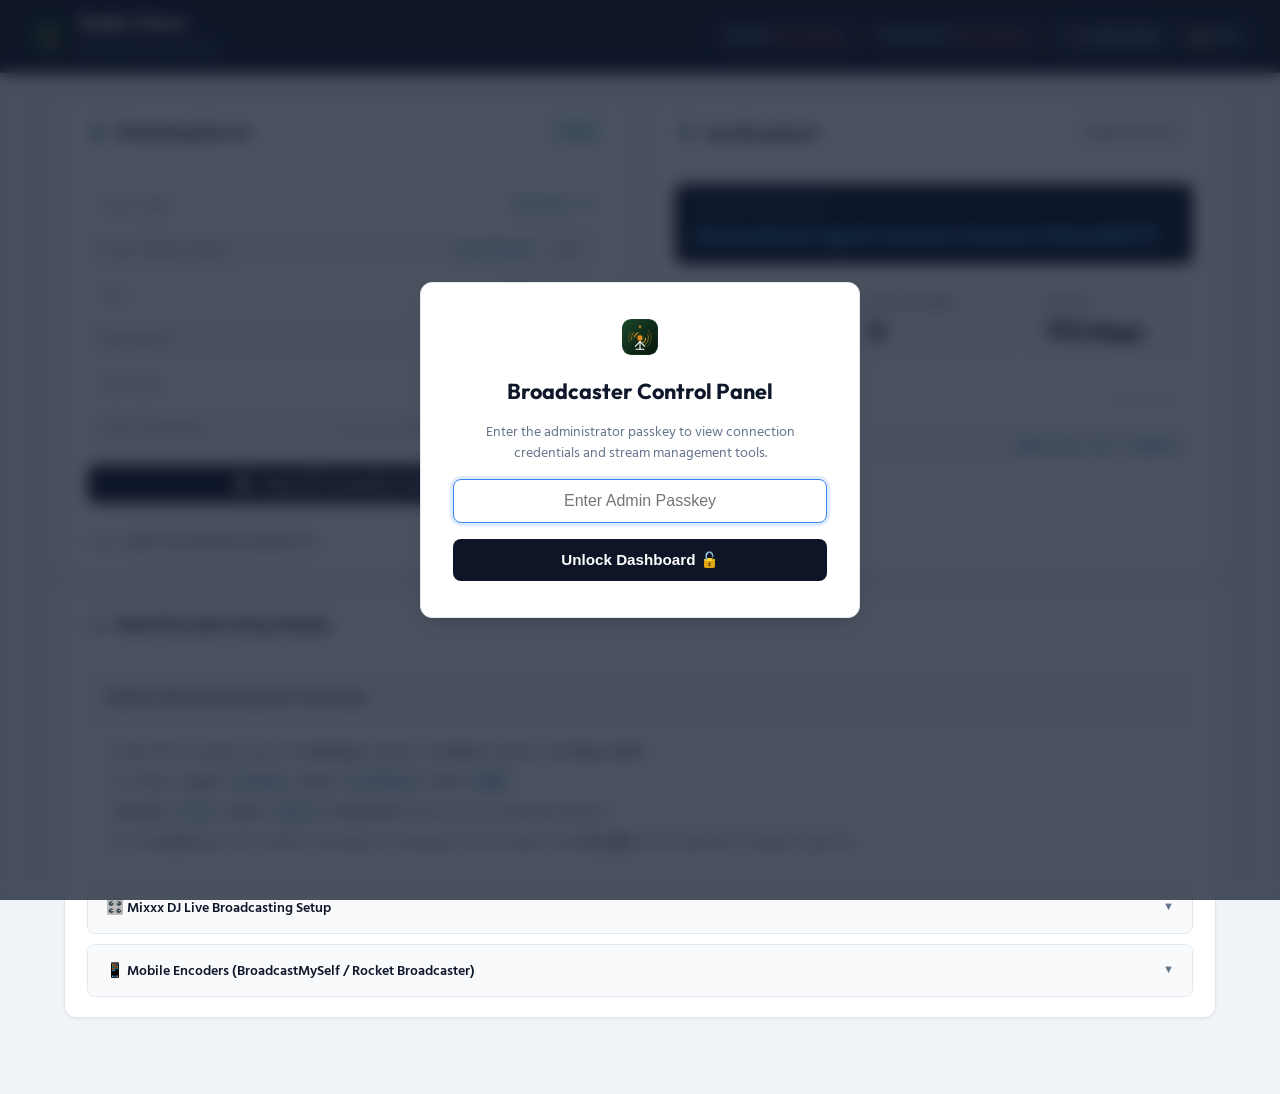
<file: admin/index.html>
<!DOCTYPE html>
<html lang="en">
<head>
  <meta charset="UTF-8">
  <meta name="viewport" content="width=device-width, initial-scale=1.0">
  <meta http-equiv="Cache-Control" content="no-cache, no-store, must-revalidate">
  <meta http-equiv="Pragma" content="no-cache">
  <meta http-equiv="Expires" content="0">
  <title>Radio Charu - Broadcaster Control Panel</title>

  <meta name="theme-color" content="#0f172a">
  <link rel="icon" type="image/svg+xml" href="../web/icons/logo.svg">
  <link rel="stylesheet" href="css/admin.css?v=2.2.0">
</head>
<body>

  <!-- Passkey Protection Overlay -->
  <div id="passkeyModal" class="modal-overlay">
    <div class="passkey-box">
      <div style="display: flex; justify-content: center; margin-bottom: 6px;">
        <img src="../web/icons/logo.svg" alt="Radio Charu" class="station-logo" width="48" height="48">
      </div>
      <h2>Broadcaster Control Panel</h2>
      <p>Enter the administrator passkey to view connection credentials and stream management tools.</p>
      
      <input type="password" id="passkeyInput" class="passkey-input" placeholder="Enter Admin Passkey" autofocus autocomplete="current-password">
      <div id="passkeyError" class="error-msg hidden"></div>
      
      <button id="passkeySubmitBtn" class="btn-unlock">Unlock Dashboard 🔓</button>
    </div>
  </div>

  <!-- Top Dark Slate Navbar -->
  <header class="top-navbar">
    <div class="brand-section">
      <div class="logo-box">
        <img src="../web/icons/logo.svg" alt="Radio Charu Logo" class="station-logo" width="36" height="36">
      </div>
      <div class="brand-text">
        <h1>Radio Charu</h1>
        <span>Broadcaster Control Panel</span>
      </div>
    </div>

    <div class="navbar-right">
      <!-- Dual Status Indicators -->
      <div class="status-pills-group">
        
        <!-- Server Status Pill -->
        <div id="serverPill" class="status-pill pill-offline" title="Icecast HTTP service reachability">
          <span class="label-tag">SERVER:</span>
          <span class="pill-dot"></span>
          <span id="serverPillText">Checking...</span>
        </div>

        <!-- Broadcast Status Pill -->
        <div id="broadcastPill" class="status-pill pill-off-air" title="Mixxx / BUTT live broadcast signal state">
          <span class="label-tag">BROADCAST:</span>
          <span class="pill-dot"></span>
          <span id="broadcastPillText">Checking...</span>
        </div>

      </div>

      <!-- Navigation Actions -->
      <div class="nav-links">
        <a href="../" class="btn-nav" target="_blank" title="Open Public Listener Player">🎧 Listener Page</a>
        <button id="lockBtn" class="btn-logout" title="Lock Dashboard">🔒 Lock</button>
      </div>
    </div>
  </header>

  <!-- Main Dashboard Layout -->
  <main class="dashboard-body">

    <!-- Top 2-Column Section (Streaming Server & Live Broadcast) -->
    <div class="dashboard-grid">

      <!-- Left Card: Streaming Server -->
      <section class="c-card">
        <div class="c-card-header">
          <div class="c-card-title">
            <span class="icon-gear">⚙️</span>
            <span>Streaming Server</span>
          </div>
          <span id="serverCardStatus" class="badge badge-success">Online</span>
        </div>

        <div class="c-card-body">
          <div class="param-table">
            
            <div class="param-row">
              <span class="param-label">Server Type</span>
              <span class="param-value text-blue">Icecast 2</span>
            </div>

            <div class="param-row">
              <span class="param-label">Server Address (Host)</span>
              <div class="param-value-wrap">
                <span class="param-value" id="credHost">localhost</span>
                <button class="btn-copy" data-copy="host">Copy</button>
              </div>
            </div>

            <div class="param-row">
              <span class="param-label">Port</span>
              <div class="param-value-wrap">
                <span class="param-value" id="credPort">8000</span>
                <button class="btn-copy" data-copy="port">Copy</button>
              </div>
            </div>

            <div class="param-row">
              <span class="param-label">Mountpoint</span>
              <div class="param-value-wrap">
                <span class="param-value" id="credMount">/live</span>
                <button class="btn-copy" data-copy="mount">Copy</button>
              </div>
            </div>

            <div class="param-row">
              <span class="param-label">Username</span>
              <div class="param-value-wrap">
                <span class="param-value" id="credUser">source</span>
                <button class="btn-copy" data-copy="user">Copy</button>
              </div>
            </div>

            <div class="param-row">
              <span class="param-label">Source Password</span>
              <div class="param-value-wrap">
                <span class="param-value" id="credPass">••••••••••••••••</span>
                <button id="togglePassBtn" class="btn-sm-action">Show</button>
                <button class="btn-copy" data-copy="pass">Copy</button>
              </div>
            </div>

          </div>

          <!-- Full Width Copy Button -->
          <button class="btn-copy-all-block btn-copy" data-copy="all">
            <span>📋</span> Copy All Connection Settings
          </button>

          <!-- Sub-Footer Metadata -->
          <div class="server-metadata-bar">
            <span>Engine: <strong id="serverId">Radio Charu Broadcast Engine/2.4.4</strong></span>
            <span>Location: <strong id="serverLocation">Dhaka, Bangladesh</strong></span>
          </div>
        </div>
      </section>

      <!-- Right Card: Live Broadcast -->
      <section class="c-card">
        <div class="c-card-header">
          <div class="c-card-title">
            <span class="icon-mic">🎙️</span>
            <span>Live Broadcast</span>
          </div>
          <a href="http://localhost:8000/admin/" target="_blank" class="btn-admin-console" title="Open Icecast Web Admin">Admin Console ↗</a>
        </div>

        <div class="c-card-body">
          <!-- Dark Track Banner -->
          <div class="track-banner">
            <span class="track-banner-label">CURRENT TRACK TITLE</span>
            <div id="currentTrack" class="track-banner-title">No broadcast signal received. (Connect Mixxx/BUTT)</div>
          </div>

          <!-- 3-Box Metrics Row -->
          <div class="metrics-row">
            
            <div class="metric-box">
              <span class="metric-box-label">CURRENT LISTENERS</span>
              <span id="currentListeners" class="metric-box-val text-green">0</span>
            </div>

            <div class="metric-box">
              <span class="metric-box-label">PEAK LISTENERS</span>
              <span id="peakListeners" class="metric-box-val">0</span>
            </div>

            <div class="metric-box">
              <span class="metric-box-label">BITRATE</span>
              <span id="streamBitrate" class="metric-box-val text-blue">192 kbps</span>
            </div>

          </div>

          <!-- Bottom Telemetry Table -->
          <div class="param-table">
            <div class="param-row">
              <span class="param-label">Stream Uptime</span>
              <span class="param-value" id="streamUptime">--:--:--</span>
            </div>
            <div class="param-row">
              <span class="param-label">Audio Stream Info</span>
              <span class="param-value" id="streamAudioInfo">Waiting for signal</span>
            </div>
          </div>
        </div>
      </section>

    </div>

    <!-- Bottom Full-Width Section: Quick Encoder Setup Guides -->
    <section class="c-card full-width-card">
      <div class="c-card-header">
        <div class="c-card-title">
          <span class="icon-book">📖</span>
          <span>Quick Encoder Setup Guides</span>
        </div>
      </div>

      <div class="c-card-body">
        <div class="accordion-wrapper">
          
          <!-- BUTT Guide (Active/Open by default) -->
          <div class="acc-item active">
            <div class="accordion-header">
              <span>🎧 BUTT (Broadcast Using This Tool) Setup</span>
              <span class="acc-arrow">▼</span>
            </div>
            <div class="acc-content">
              <p>1. Open BUTT $\rightarrow$ Click <strong>Settings</strong> $\rightarrow$ <strong>Main</strong> $\rightarrow$ <strong>Server Add</strong>.</p>
              <p>2. Configure: <strong>Type:</strong> <code class="code-badge">Icecast</code> | <strong>Host:</strong> <code class="code-badge">localhost</code> | <strong>Port:</strong> <code class="code-badge">8000</code></p>
              <p>3. <strong>Mount:</strong> <code class="code-badge">/live</code> | <strong>User:</strong> <code class="code-badge">source</code> | <strong>Password:</strong> Paste the source password above.</p>
              <p>4. In the <strong>Audio</strong> tab: Choose MP3 at 192 kbps (or 128 kbps), 44.1 kHz Stereo. Click <strong>Play (▶)</strong> on the main BUTT window to go live.</p>
            </div>
          </div>

          <!-- Mixxx Guide -->
          <div class="acc-item">
            <div class="accordion-header">
              <span>🎛️ Mixxx DJ Live Broadcasting Setup</span>
              <span class="acc-arrow">▼</span>
            </div>
            <div class="acc-content">
              <p>1. Open Mixxx $\rightarrow$ <strong>Options</strong> $\rightarrow$ <strong>Preferences</strong> $\rightarrow$ <strong>Live Broadcasting</strong>.</p>
              <p>2. Set <strong>Type:</strong> <code>Icecast 2</code>, <strong>Host:</strong> <code>localhost</code>, <strong>Port:</strong> <code>8000</code>, <strong>Mount:</strong> <code>/live</code>.</p>
              <p>3. Set <strong>Login:</strong> <code>source</code> and paste your <strong>Password</strong>.</p>
              <p>4. Press <code>Ctrl + L</code> in Mixxx to activate live broadcasting.</p>
            </div>
          </div>

          <!-- Mobile Encoders Guide -->
          <div class="acc-item">
            <div class="accordion-header">
              <span>📱 Mobile Encoders (BroadcastMySelf / Rocket Broadcaster)</span>
              <span class="acc-arrow">▼</span>
            </div>
            <div class="acc-content">
              <p>For live broadcasting from Android or iOS, enter the server parameters above into <strong>BroadcastMySelf</strong> or <strong>Rocket Broadcaster</strong>.</p>
            </div>
          </div>

        </div>
      </div>
    </section>

  </main>

  <!-- Toast Notification Container -->
  <div id="toast" class="toast hidden"></div>

  <!-- Scripts with Cache-Busting -->
  <script src="js/admin-config.js?v=2.2.0"></script>
  <script src="js/admin.js?v=2.2.0"></script>

  <!-- Prevent Admin caching in Service Worker -->
  <script>
    if ('serviceWorker' in navigator) {
      navigator.serviceWorker.getRegistrations().then(registrations => {
        for (const reg of registrations) {
          if (reg.scope.includes('/admin')) {
            reg.unregister();
          }
        }
      });
      if ('caches' in window) {
        caches.keys().then(keys => {
          keys.forEach(k => {
            if (k.includes('v1') || k.includes('radiocharu-v1')) {
              caches.delete(k);
            }
          });
        });
      }
    }
  </script>

</body>
</html>
</file>
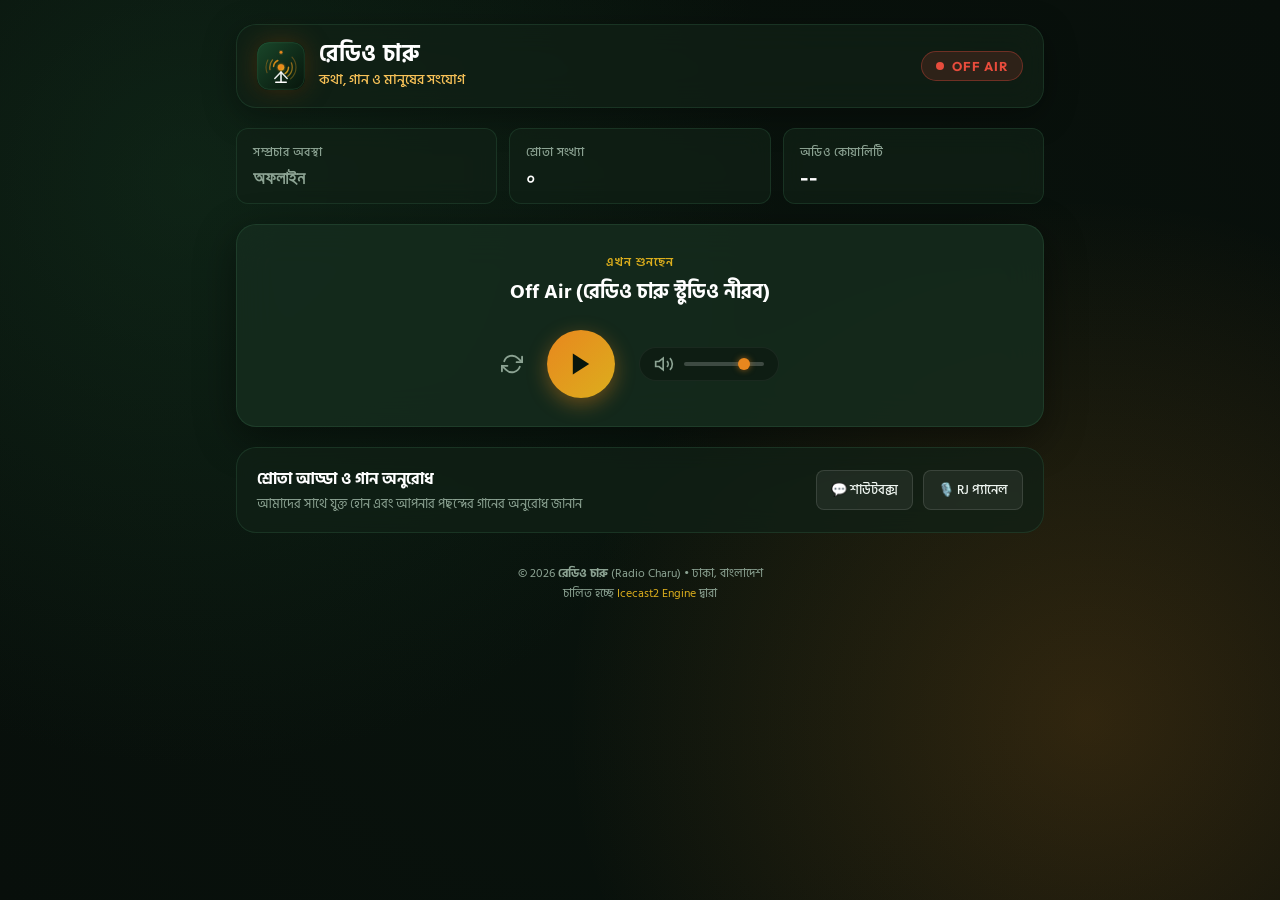
<file: web/index.html>
<!DOCTYPE html>
<html lang="bn">
<head>
  <meta charset="UTF-8">
  <meta name="viewport" content="width=device-width, initial-scale=1.0">
  <title>রেডিও চারু - কথা, গান ও মানুষের সংযোগ</title>

  <!-- PWA & SEO Meta Tags -->
  <meta name="description" content="রেডিও চারু (Radio Charu) - ঢাকা থেকে সম্প্রচারিত ২৪/৭ হাই-ফিডেলিটি অনলাইন কমিউনিটি রেডিও। কথা, গান ও মানুষের সংযোগ।">
  <meta name="theme-color" content="#1a472a">
  <meta name="mobile-web-app-capable" content="yes">
  <meta name="apple-mobile-web-app-status-bar-style" content="black-translucent">
  <meta name="apple-mobile-web-app-title" content="Radio Charu">
  <link rel="manifest" href="manifest.json">
  <link rel="icon" type="image/svg+xml" href="icons/logo.svg">

  <!-- OpenGraph / Social Metadata -->
  <meta property="og:title" content="রেডিও চারু - কথা, গান ও মানুষের সংযোগ">
  <meta property="og:description" content="২৪/৭ লাইভ অনলাইন রেডিও স্ট্রিমিং ও কমিউনিটি সংযোগ।">
  <meta property="og:type" content="music.radio_station">
  <meta property="og:image" content="icons/logo.svg">

  <!-- Stylesheets -->
  <link rel="stylesheet" href="css/style.css">
</head>
<body>

  <main class="app-container">
    
    <!-- PWA Install Banner (Shown when installable) -->
    <aside id="pwaInstallBanner" class="pwa-banner hidden" aria-label="অ্যাপ ইনস্টলেশন">
      <p>📱 হোম স্ক্রিনে রেডিও চারু অ্যাপ ইনস্টল করুন</p>
      <button id="pwaInstallBtn" class="btn-install">ইনস্টল</button>
    </aside>

    <!-- Header Section -->
    <header class="station-header">
      <div class="brand-wrapper">
        <img src="icons/logo.svg" alt="Radio Charu Logo" class="station-logo" width="48" height="48">
        <div class="brand-titles">
          <h1>রেডিও চারু</h1>
          <p>কথা, গান ও মানুষের সংযোগ</p>
        </div>
      </div>
      <div id="statusPill" class="status-pill off-air">
        <span id="statusDot" class="status-dot dot-offline"></span>
        <span id="statusText">OFF AIR</span>
      </div>
    </header>

    <!-- Stats Dashboard Grid -->
    <section class="stats-grid" aria-label="লাইভ পরিসংখ্যান">
      <div class="stat-card">
        <span class="stat-label">সম্প্রচার অবস্থা</span>
        <span id="broadcastState" class="metric-value text-muted">অফলাইন</span>
      </div>
      <div class="stat-card">
        <span class="stat-label">শ্রোতা সংখ্যা</span>
        <span id="listenersCount" class="metric-value">০</span>
      </div>
      <div class="stat-card">
        <span class="stat-label">অডিও কোয়ালিটি</span>
        <span id="bitrate" class="metric-value">--</span>
      </div>
    </section>

    <!-- Main Live Player Card -->
    <section class="player-card" aria-label="অডিও প্লেয়ার">

      <!-- Now Playing Metadata -->
      <div class="track-info-wrapper">
        <div class="track-badge">এখন শুনছেন</div>
        <div id="trackTitle" class="track-title">রেডিও চারু স্টুডিও নীরব</div>
      </div>

      <!-- Player Controls -->
      <div class="player-controls">
        
        <!-- Reload Stream Button -->
        <button id="reloadBtn" class="control-btn" title="স্ট্রিম রিলোড করুন" aria-label="স্ট্রিম রিলোড">
          <svg width="22" height="22" viewBox="0 0 24 24" fill="none" stroke="currentColor" stroke-width="2" stroke-linecap="round" stroke-linejoin="round">
            <polyline points="23 4 23 10 17 10"></polyline>
            <polyline points="1 20 1 14 7 14"></polyline>
            <path d="M3.51 9a9 9 0 0 1 14.85-3.36L23 10M1 14l4.64 4.36A9 9 0 0 0 20.49 15"></path>
          </svg>
        </button>

        <!-- Master Play / Pause Button -->
        <button id="playBtn" class="play-btn-main" aria-label="প্লে করুন">
          <!-- Play Icon -->
          <svg id="playIcon" width="28" height="28" viewBox="0 0 24 24" fill="currentColor">
            <polygon points="5 3 19 12 5 21 5 3"></polygon>
          </svg>
          <!-- Pause Icon -->
          <svg id="pauseIcon" class="hidden" width="28" height="28" viewBox="0 0 24 24" fill="currentColor">
            <rect x="6" y="4" width="4" height="16" rx="1"></rect>
            <rect x="14" y="4" width="4" height="16" rx="1"></rect>
          </svg>
          <!-- Spinner -->
          <svg id="spinner" class="spinner hidden" width="28" height="28" viewBox="0 0 24 24" fill="none" stroke="currentColor" stroke-width="3">
            <circle cx="12" cy="12" r="10" stroke-opacity="0.25"></circle>
            <path d="M12 2a10 10 0 0 1 10 10" stroke-linecap="round"></path>
          </svg>
        </button>

        <!-- Volume Slider & Mute Toggle -->
        <div class="volume-wrapper">
          <button id="muteBtn" class="control-btn" title="মিউট / আনমিউট" aria-label="মিউট টগল">
            <svg class="icon-volume" width="20" height="20" viewBox="0 0 24 24" fill="none" stroke="currentColor" stroke-width="2">
              <polygon points="11 5 6 9 2 9 2 15 6 15 11 19 11 5"></polygon>
              <path d="M19.07 4.93a10 10 0 0 1 0 14.14M15.54 8.46a5 5 0 0 1 0 7.07"></path>
            </svg>
            <svg class="icon-muted hidden" width="20" height="20" viewBox="0 0 24 24" fill="none" stroke="currentColor" stroke-width="2">
              <polygon points="11 5 6 9 2 9 2 15 6 15 11 19 11 5"></polygon>
              <line x1="23" y1="9" x2="17" y2="15"></line>
              <line x1="17" y1="9" x2="23" y2="15"></line>
            </svg>
          </button>
          <input id="volumeSlider" class="volume-slider" type="range" min="0" max="100" value="80" aria-label="ভলিউম নিয়ন্ত্রণ">
        </div>

      </div>
    </section>

    <!-- Community & RJ Control Shortcut -->
    <section class="community-section" aria-label="কমিউনিটি ও সংযোগ">
      <div class="community-text">
        <h3>শ্রোতা আড্ডা ও গান অনুরোধ</h3>
        <p>আমাদের সাথে যুক্ত হোন এবং আপনার পছন্দের গানের অনুরোধ জানান</p>
      </div>
      <div class="community-actions">
        <a href="#shoutbox" class="btn-secondary">
          💬 শাউটবক্স
        </a>
        <a href="admin/" class="btn-secondary" title="RJ ব্রডকাস্টার প্যানেল">
          🎙️ RJ প্যানেল
        </a>
      </div>
    </section>

    <!-- Footer -->
    <footer class="app-footer">
      <p>&copy; 2026 <strong>রেডিও চারু</strong> (Radio Charu) • ঢাকা, বাংলাদেশ</p>
      <p>চালিত হচ্ছে <a href="http://localhost:8000" target="_blank" rel="noopener">Icecast2 Engine</a> দ্বারা</p>
    </footer>

  </main>

  <!-- Application Scripts -->
  <script src="js/config.js"></script>
  <script src="js/telemetry.js"></script>
  <script src="js/audio-player.js"></script>
  <script src="js/app.js"></script>

</body>
</html>
</file>
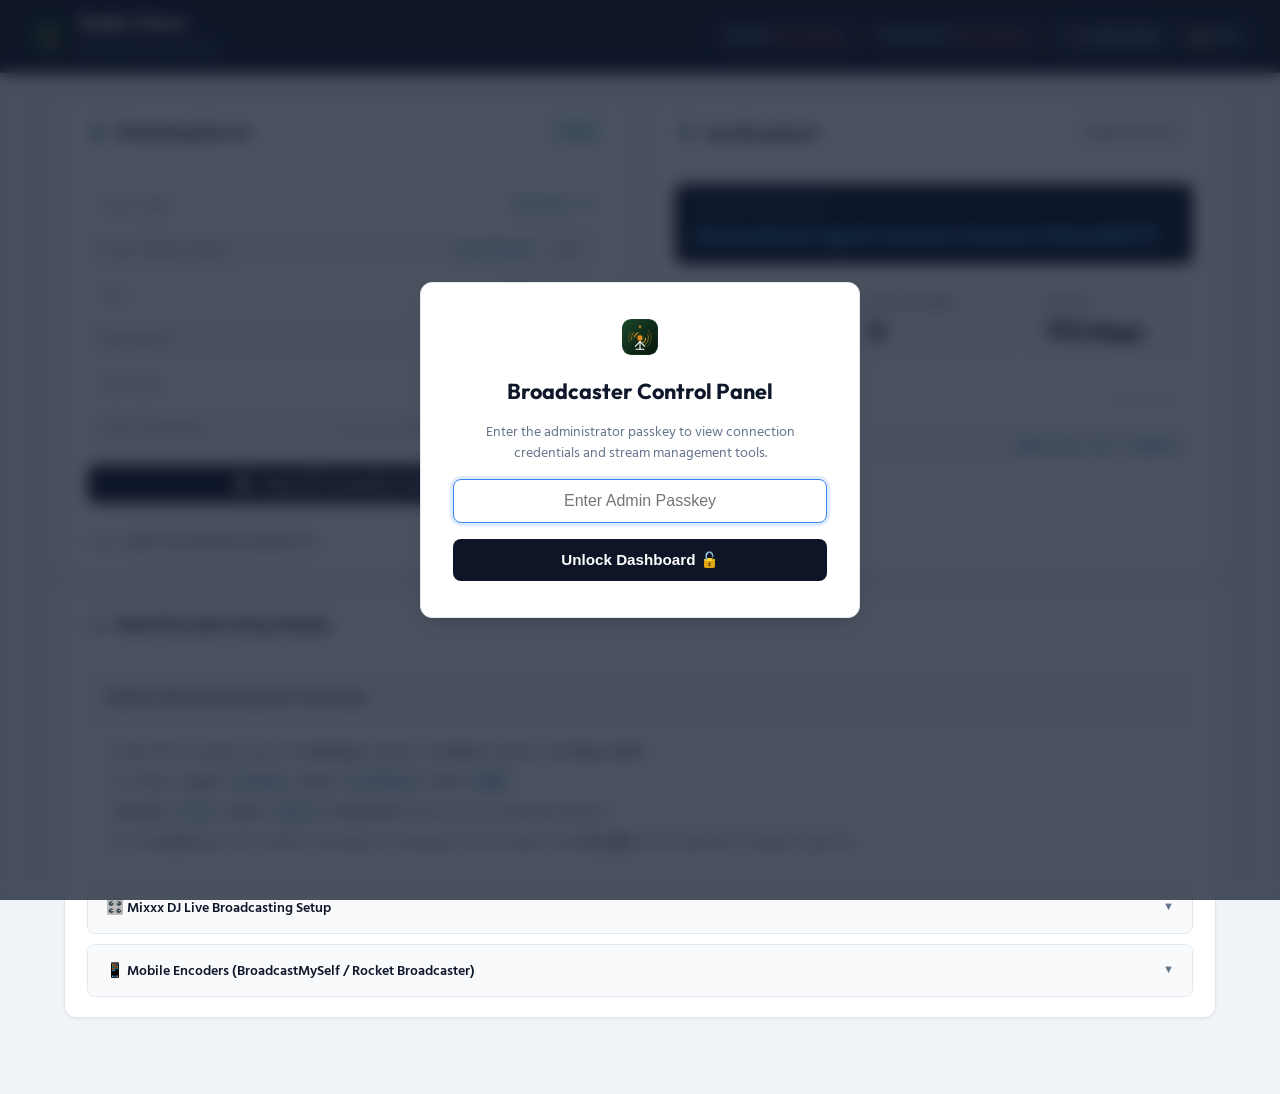
<file: web/admin/index.html>
<!DOCTYPE html>
<html lang="en">
<head>
  <meta charset="UTF-8">
  <meta name="viewport" content="width=device-width, initial-scale=1.0">
  <meta http-equiv="Cache-Control" content="no-cache, no-store, must-revalidate">
  <meta http-equiv="Pragma" content="no-cache">
  <meta http-equiv="Expires" content="0">
  <title>Radio Charu - Broadcaster Control Panel</title>

  <meta name="theme-color" content="#0f172a">
  <link rel="icon" type="image/svg+xml" href="../icons/logo.svg">
  <link rel="stylesheet" href="css/admin.css?v=2.2.0">
</head>
<body>

  <!-- Passkey Protection Overlay -->
  <div id="passkeyModal" class="modal-overlay">
    <div class="passkey-box">
      <div style="display: flex; justify-content: center; margin-bottom: 6px;">
        <img src="../icons/logo.svg" alt="Radio Charu" class="station-logo" width="48" height="48">
      </div>
      <h2>Broadcaster Control Panel</h2>
      <p>Enter the administrator passkey to view connection credentials and stream management tools.</p>
      
      <input type="password" id="passkeyInput" class="passkey-input" placeholder="Enter Admin Passkey" autofocus autocomplete="current-password">
      <div id="passkeyError" class="error-msg hidden"></div>
      
      <button id="passkeySubmitBtn" class="btn-unlock">Unlock Dashboard 🔓</button>
    </div>
  </div>

  <!-- Top Dark Slate Navbar -->
  <header class="top-navbar">
    <div class="brand-section">
      <div class="logo-box">
        <img src="../icons/logo.svg" alt="Radio Charu Logo" class="station-logo" width="36" height="36">
      </div>
      <div class="brand-text">
        <h1>Radio Charu</h1>
        <span>Broadcaster Control Panel</span>
      </div>
    </div>

    <div class="navbar-right">
      <!-- Dual Status Indicators -->
      <div class="status-pills-group">
        
        <!-- Server Status Pill -->
        <div id="serverPill" class="status-pill pill-offline" title="Icecast HTTP service reachability">
          <span class="label-tag">SERVER:</span>
          <span class="pill-dot"></span>
          <span id="serverPillText">Checking...</span>
        </div>

        <!-- Broadcast Status Pill -->
        <div id="broadcastPill" class="status-pill pill-off-air" title="Mixxx / BUTT live broadcast signal state">
          <span class="label-tag">BROADCAST:</span>
          <span class="pill-dot"></span>
          <span id="broadcastPillText">Checking...</span>
        </div>

      </div>

      <!-- Navigation Actions -->
      <div class="nav-links">
        <a href="../" class="btn-nav" target="_blank" title="Open Public Listener Player">🎧 Listener Page</a>
        <button id="lockBtn" class="btn-logout" title="Lock Dashboard">🔒 Lock</button>
      </div>
    </div>
  </header>

  <!-- Main Dashboard Layout -->
  <main class="dashboard-body">

    <!-- Top 2-Column Section (Streaming Server & Live Broadcast) -->
    <div class="dashboard-grid">

      <!-- Left Card: Streaming Server -->
      <section class="c-card">
        <div class="c-card-header">
          <div class="c-card-title">
            <span class="icon-gear">⚙️</span>
            <span>Streaming Server</span>
          </div>
          <span id="serverCardStatus" class="badge badge-success">Online</span>
        </div>

        <div class="c-card-body">
          <div class="param-table">
            
            <div class="param-row">
              <span class="param-label">Server Type</span>
              <span class="param-value text-blue">Icecast 2</span>
            </div>

            <div class="param-row">
              <span class="param-label">Server Address (Host)</span>
              <div class="param-value-wrap">
                <span class="param-value" id="credHost">localhost</span>
                <button class="btn-copy" data-copy="host">Copy</button>
              </div>
            </div>

            <div class="param-row">
              <span class="param-label">Port</span>
              <div class="param-value-wrap">
                <span class="param-value" id="credPort">8000</span>
                <button class="btn-copy" data-copy="port">Copy</button>
              </div>
            </div>

            <div class="param-row">
              <span class="param-label">Mountpoint</span>
              <div class="param-value-wrap">
                <span class="param-value" id="credMount">/live</span>
                <button class="btn-copy" data-copy="mount">Copy</button>
              </div>
            </div>

            <div class="param-row">
              <span class="param-label">Username</span>
              <div class="param-value-wrap">
                <span class="param-value" id="credUser">source</span>
                <button class="btn-copy" data-copy="user">Copy</button>
              </div>
            </div>

            <div class="param-row">
              <span class="param-label">Source Password</span>
              <div class="param-value-wrap">
                <span class="param-value" id="credPass">••••••••••••••••</span>
                <button id="togglePassBtn" class="btn-sm-action">Show</button>
                <button class="btn-copy" data-copy="pass">Copy</button>
              </div>
            </div>

          </div>

          <!-- Full Width Copy Button -->
          <button class="btn-copy-all-block btn-copy" data-copy="all">
            <span>📋</span> Copy All Connection Settings
          </button>

          <!-- Sub-Footer Metadata -->
          <div class="server-metadata-bar">
            <span>Engine: <strong id="serverId">Radio Charu Broadcast Engine/2.4.4</strong></span>
            <span>Location: <strong id="serverLocation">Dhaka, Bangladesh</strong></span>
          </div>
        </div>
      </section>

      <!-- Right Card: Live Broadcast -->
      <section class="c-card">
        <div class="c-card-header">
          <div class="c-card-title">
            <span class="icon-mic">🎙️</span>
            <span>Live Broadcast</span>
          </div>
          <a href="http://localhost:8000/admin/" target="_blank" class="btn-admin-console" title="Open Icecast Web Admin">Admin Console ↗</a>
        </div>

        <div class="c-card-body">
          <!-- Dark Track Banner -->
          <div class="track-banner">
            <span class="track-banner-label">CURRENT TRACK TITLE</span>
            <div id="currentTrack" class="track-banner-title">No broadcast signal received. (Connect Mixxx/BUTT)</div>
          </div>

          <!-- 3-Box Metrics Row -->
          <div class="metrics-row">
            
            <div class="metric-box">
              <span class="metric-box-label">CURRENT LISTENERS</span>
              <span id="currentListeners" class="metric-box-val text-green">0</span>
            </div>

            <div class="metric-box">
              <span class="metric-box-label">PEAK LISTENERS</span>
              <span id="peakListeners" class="metric-box-val">0</span>
            </div>

            <div class="metric-box">
              <span class="metric-box-label">BITRATE</span>
              <span id="streamBitrate" class="metric-box-val text-blue">192 kbps</span>
            </div>

          </div>

          <!-- Bottom Telemetry Table -->
          <div class="param-table">
            <div class="param-row">
              <span class="param-label">Stream Uptime</span>
              <span class="param-value" id="streamUptime">--:--:--</span>
            </div>
            <div class="param-row">
              <span class="param-label">Audio Stream Info</span>
              <span class="param-value" id="streamAudioInfo">Waiting for signal</span>
            </div>
          </div>
        </div>
      </section>

    </div>

    <!-- Bottom Full-Width Section: Quick Encoder Setup Guides -->
    <section class="c-card full-width-card">
      <div class="c-card-header">
        <div class="c-card-title">
          <span class="icon-book">📖</span>
          <span>Quick Encoder Setup Guides</span>
        </div>
      </div>

      <div class="c-card-body">
        <div class="accordion-wrapper">
          
          <!-- BUTT Guide (Active/Open by default) -->
          <div class="acc-item active">
            <div class="accordion-header">
              <span>🎧 BUTT (Broadcast Using This Tool) Setup</span>
              <span class="acc-arrow">▼</span>
            </div>
            <div class="acc-content">
              <p>1. Open BUTT $\rightarrow$ Click <strong>Settings</strong> $\rightarrow$ <strong>Main</strong> $\rightarrow$ <strong>Server Add</strong>.</p>
              <p>2. Configure: <strong>Type:</strong> <code class="code-badge">Icecast</code> | <strong>Host:</strong> <code class="code-badge">localhost</code> | <strong>Port:</strong> <code class="code-badge">8000</code></p>
              <p>3. <strong>Mount:</strong> <code class="code-badge">/live</code> | <strong>User:</strong> <code class="code-badge">source</code> | <strong>Password:</strong> Paste the source password above.</p>
              <p>4. In the <strong>Audio</strong> tab: Choose MP3 at 192 kbps (or 128 kbps), 44.1 kHz Stereo. Click <strong>Play (▶)</strong> on the main BUTT window to go live.</p>
            </div>
          </div>

          <!-- Mixxx Guide -->
          <div class="acc-item">
            <div class="accordion-header">
              <span>🎛️ Mixxx DJ Live Broadcasting Setup</span>
              <span class="acc-arrow">▼</span>
            </div>
            <div class="acc-content">
              <p>1. Open Mixxx $\rightarrow$ <strong>Options</strong> $\rightarrow$ <strong>Preferences</strong> $\rightarrow$ <strong>Live Broadcasting</strong>.</p>
              <p>2. Set <strong>Type:</strong> <code>Icecast 2</code>, <strong>Host:</strong> <code>localhost</code>, <strong>Port:</strong> <code>8000</code>, <strong>Mount:</strong> <code>/live</code>.</p>
              <p>3. Set <strong>Login:</strong> <code>source</code> and paste your <strong>Password</strong>.</p>
              <p>4. Press <code>Ctrl + L</code> in Mixxx to activate live broadcasting.</p>
            </div>
          </div>

          <!-- Mobile Encoders Guide -->
          <div class="acc-item">
            <div class="accordion-header">
              <span>📱 Mobile Encoders (BroadcastMySelf / Rocket Broadcaster)</span>
              <span class="acc-arrow">▼</span>
            </div>
            <div class="acc-content">
              <p>For live broadcasting from Android or iOS, enter the server parameters above into <strong>BroadcastMySelf</strong> or <strong>Rocket Broadcaster</strong>.</p>
            </div>
          </div>

        </div>
      </div>
    </section>

  </main>

  <!-- Toast Notification Container -->
  <div id="toast" class="toast hidden"></div>

  <!-- Scripts with Cache-Busting -->
  <script src="js/admin-config.js?v=2.2.0"></script>
  <script src="js/admin.js?v=2.2.0"></script>

  <!-- Prevent Admin caching in Service Worker -->
  <script>
    if ('serviceWorker' in navigator) {
      navigator.serviceWorker.getRegistrations().then(registrations => {
        for (const reg of registrations) {
          if (reg.scope.includes('/admin')) {
            reg.unregister();
          }
        }
      });
      if ('caches' in window) {
        caches.keys().then(keys => {
          keys.forEach(k => {
            if (k.includes('v1') || k.includes('radiocharu-v1')) {
              caches.delete(k);
            }
          });
        });
      }
    }
  </script>

</body>
</html>
</file>
<file: admin/css/admin.css>
/* ==============================================================================
   Radio Charu - Broadcaster Control Panel (Caster.fm Modern Light Theme)
   ============================================================================== */

@import url('https://fonts.googleapis.com/css2?family=Inter:wght@400;500;600;700&family=Outfit:wght@500;600;700&family=JetBrains+Mono:wght@400;500;600&family=Hind+Siliguri:wght@500;600;700&display=swap');

:root {
  --bg-main: #f0f4f9 !important;
  --bg-card: #ffffff !important;
  --bg-card-alt: #f8fafc !important;
  --text-primary: #0f172a !important;
  --text-secondary: #475569 !important;
  --text-muted: #64748b !important;
  --text-code: #0284c7 !important;
  --border-color: #e2e8f0 !important;
  --border-focus: #3b82f6 !important;
  --header-bg: #0d1527 !important;
  --header-text: #ffffff !important;
  --accent-blue: #0284c7 !important;
  --badge-green: #10b981 !important;
  --badge-red: #ef4444 !important;

  --font-ui: 'Inter', -apple-system, BlinkMacSystemFont, sans-serif;
  --font-heading: 'Outfit', sans-serif;
  --font-mono: 'JetBrains Mono', monospace;
  --font-bangla: 'Hind Siliguri', sans-serif;

  --radius-lg: 12px;
  --radius-md: 8px;
  --radius-sm: 5px;
  --shadow-card: 0 1px 3px 0 rgba(0, 0, 0, 0.04), 0 1px 2px 0 rgba(0, 0, 0, 0.02);
  --shadow-elevated: 0 10px 25px -5px rgba(0, 0, 0, 0.1), 0 8px 10px -6px rgba(0, 0, 0, 0.1);
}

* {
  margin: 0;
  padding: 0;
  box-sizing: border-box;
}

body {
  background-color: #f0f4f9 !important;
  color: #0f172a !important;
  font-family: var(--font-bangla), var(--font-ui) !important;
  min-height: 100vh;
  display: flex;
  flex-direction: column;
  -webkit-font-smoothing: antialiased;
}

/* -------------------------------------------------------------
   Top Navigation Bar (Dark Slate Header)
   ------------------------------------------------------------- */
header, .top-navbar, .admin-header {
  background-color: #0d1527 !important;
  color: #ffffff !important;
  padding: 12px 32px;
  display: flex;
  align-items: center;
  justify-content: space-between;
  border-bottom: 1px solid #1e293b !important;
  box-shadow: 0 2px 8px rgba(0, 0, 0, 0.2);
  position: sticky;
  top: 0;
  z-index: 100;
}

.brand-section {
  display: flex;
  align-items: center;
  gap: 12px;
}

.logo-box {
  display: flex;
  align-items: center;
  justify-content: center;
}

.station-logo {
  width: 36px;
  height: 36px;
  border-radius: 8px;
}

.brand-text h1 {
  font-family: var(--font-heading);
  font-size: 1.15rem;
  font-weight: 700;
  color: #ffffff !important;
  line-height: 1.2;
}

.brand-text span {
  font-size: 0.72rem;
  color: #94a3b8 !important;
  font-weight: 500;
  letter-spacing: 0.2px;
}

/* Dual Status Indicators & Nav Actions */
.navbar-right {
  display: flex;
  align-items: center;
  gap: 12px;
}

.status-pills-group {
  display: flex;
  align-items: center;
  gap: 8px;
}

.status-pill {
  display: inline-flex;
  align-items: center;
  gap: 6px;
  padding: 5px 12px;
  border-radius: 20px;
  font-size: 0.75rem;
  font-weight: 600;
  background: #182234;
  border: 1px solid rgba(255, 255, 255, 0.08);
}

.status-pill .label-tag {
  color: #94a3b8;
  font-size: 0.7rem;
  font-weight: 700;
  letter-spacing: 0.4px;
}

.pill-dot {
  width: 7px;
  height: 7px;
  border-radius: 50%;
}

/* Server States */
.pill-online {
  background: #182234 !important;
  color: #22c55e !important;
  border: 1px solid rgba(34, 197, 94, 0.25) !important;
}
.pill-online .pill-dot {
  background: #22c55e !important;
  box-shadow: 0 0 6px #22c55e !important;
}

.pill-offline {
  background: #182234 !important;
  color: #ef4444 !important;
  border: 1px solid rgba(239, 68, 68, 0.25) !important;
}
.pill-offline .pill-dot {
  background: #ef4444 !important;
}

/* Broadcast States */
.pill-on-air {
  background: #182234 !important;
  color: #22c55e !important;
  border: 1px solid rgba(34, 197, 94, 0.25) !important;
}
.pill-on-air .pill-dot {
  background: #22c55e !important;
  box-shadow: 0 0 6px #22c55e !important;
  animation: pulseGreen 1.8s infinite;
}

.pill-off-air {
  background: #182234 !important;
  color: #ef4444 !important;
  border: 1px solid rgba(239, 68, 68, 0.25) !important;
}
.pill-off-air .pill-dot {
  background: #ef4444 !important;
}

@keyframes pulseGreen {
  0% { transform: scale(0.9); opacity: 0.7; }
  50% { transform: scale(1.3); opacity: 1; }
  100% { transform: scale(0.9); opacity: 0.7; }
}

.nav-links {
  display: flex;
  align-items: center;
  gap: 8px;
}

.btn-nav, .btn-logout {
  padding: 5px 12px;
  border-radius: var(--radius-sm);
  background: #1e293b;
  color: #e2e8f0 !important;
  border: 1px solid rgba(255, 255, 255, 0.15);
  font-size: 0.75rem;
  font-weight: 500;
  cursor: pointer;
  text-decoration: none;
  transition: all 0.2s ease;
  display: inline-flex;
  align-items: center;
  gap: 5px;
}

.btn-nav:hover, .btn-logout:hover {
  background: #334155;
  color: #ffffff !important;
  border-color: rgba(255, 255, 255, 0.3);
}

/* -------------------------------------------------------------
   Main Dashboard Container & 2-Column Grid
   ------------------------------------------------------------- */
.dashboard-body, .dashboard-container {
  max-width: 1200px;
  width: 100%;
  margin: 28px auto;
  padding: 0 24px 48px;
  display: flex;
  flex-direction: column;
  gap: 24px;
}

.dashboard-grid {
  display: grid;
  grid-template-columns: 1fr 1fr;
  gap: 24px;
  align-items: stretch;
}

/* Cards */
.c-card {
  background-color: #ffffff !important;
  border: 1px solid #e2e8f0 !important;
  border-radius: var(--radius-lg);
  color: #0f172a !important;
  box-shadow: var(--shadow-card);
  display: flex;
  flex-direction: column;
}

.c-card-header {
  padding: 16px 22px;
  border-bottom: 1px solid #f1f5f9 !important;
  display: flex;
  align-items: center;
  justify-content: space-between;
  background: #ffffff !important;
}

.c-card-title {
  font-family: var(--font-heading);
  font-size: 1.05rem;
  font-weight: 700;
  color: #0f172a !important;
  display: flex;
  align-items: center;
  gap: 8px;
}

.c-card-body {
  padding: 20px 22px;
  display: flex;
  flex-direction: column;
  flex: 1;
}

/* Badges */
.badge {
  display: inline-block;
  padding: 3px 10px;
  border-radius: 12px;
  font-size: 0.72rem;
  font-weight: 600;
}

.badge-success {
  background: #e6f9f0 !important;
  color: #059669 !important;
  border: 1px solid #a7f3d0 !important;
}

.badge-danger {
  background: #fef2f2 !important;
  color: #dc2626 !important;
  border: 1px solid #fecaca !important;
}

/* Button Admin Console */
.btn-admin-console {
  background: #f8fafc;
  border: 1px solid #e2e8f0;
  color: #475569 !important;
  font-size: 0.75rem;
  font-weight: 600;
  padding: 4px 12px;
  border-radius: 6px;
  text-decoration: none;
  transition: all 0.15s ease;
  display: inline-flex;
  align-items: center;
  gap: 4px;
}

.btn-admin-console:hover {
  background: #e2e8f0;
  color: #0f172a !important;
}

/* -------------------------------------------------------------
   Parameter Tables
   ------------------------------------------------------------- */
.param-table {
  display: flex;
  flex-direction: column;
  gap: 2px;
}

.param-row {
  display: flex;
  justify-content: space-between;
  align-items: center;
  padding: 10px 14px;
  border-radius: 6px;
  font-size: 0.88rem;
  transition: background 0.15s ease;
}

.param-row:nth-child(even) {
  background: #f8fafc;
}

.param-row:nth-child(odd) {
  background: #ffffff;
}

.param-label {
  font-weight: 500;
  color: #64748b !important;
}

.param-value-wrap {
  display: flex;
  align-items: center;
  gap: 8px;
}

.param-value {
  font-family: var(--font-mono) !important;
  font-weight: 600;
  font-size: 0.9rem;
  color: #0284c7 !important;
}

.text-blue {
  color: #0284c7 !important;
}

.text-green {
  color: #16a34a !important;
}

/* Inline Buttons (Copy, Show) */
.btn-copy, .btn-sm-action {
  padding: 3px 9px;
  border-radius: 4px;
  background: #ffffff !important;
  border: 1px solid #cbd5e1 !important;
  color: #475569 !important;
  font-size: 0.72rem;
  font-weight: 600;
  cursor: pointer;
  transition: all 0.15s ease;
}

.btn-copy:hover, .btn-sm-action:hover {
  background: #f1f5f9 !important;
  border-color: #94a3b8 !important;
  color: #0f172a !important;
}

/* Full Width Copy Button */
.btn-copy-all-block {
  width: 100%;
  padding: 11px;
  border-radius: 8px;
  background: #0d1527 !important;
  color: #ffffff !important;
  font-weight: 700;
  font-size: 0.88rem;
  border: none;
  cursor: pointer;
  display: flex;
  align-items: center;
  justify-content: center;
  gap: 8px;
  margin-top: 14px;
  transition: background 0.2s ease;
}

.btn-copy-all-block:hover {
  background: #1e293b !important;
}

/* Sub-Footer Metadata Bar */
.server-metadata-bar {
  display: flex;
  justify-content: space-between;
  font-size: 0.76rem;
  color: #64748b !important;
  padding-top: 12px;
  margin-top: 14px;
  border-top: 1px dashed #e2e8f0;
}

.server-metadata-bar strong {
  color: #1e293b !important;
  font-weight: 600;
}

/* -------------------------------------------------------------
   Right Card: Live Broadcast
   ------------------------------------------------------------- */
/* Dark Track Banner */
.track-banner {
  background: #081126 !important;
  border-radius: 8px;
  padding: 16px 20px;
  margin-bottom: 16px;
  display: flex;
  flex-direction: column;
  gap: 6px;
}

.track-banner-label {
  font-size: 0.68rem;
  font-weight: 700;
  color: #64748b !important;
  letter-spacing: 0.8px;
  text-transform: uppercase;
}

.track-banner-title {
  font-family: var(--font-heading);
  font-size: 1.2rem;
  font-weight: 700;
  color: #38bdf8 !important;
  line-height: 1.3;
  word-break: break-word;
}

/* 3-Box Metrics Grid */
.metrics-row {
  display: grid;
  grid-template-columns: repeat(3, 1fr);
  gap: 12px;
  margin-bottom: 16px;
}

.metric-box {
  background: #f8fafc !important;
  border: 1px solid #e2e8f0 !important;
  border-radius: 8px;
  padding: 14px 16px;
  display: flex;
  flex-direction: column;
  gap: 4px;
}

.metric-box-label {
  font-size: 0.68rem;
  font-weight: 700;
  color: #64748b !important;
  text-transform: uppercase;
  letter-spacing: 0.5px;
}

.metric-box-val {
  font-family: var(--font-heading);
  font-size: 1.6rem;
  font-weight: 700;
  color: #0f172a !important;
  line-height: 1.2;
}

/* -------------------------------------------------------------
   Bottom Card: Quick Encoder Setup Guides
   ------------------------------------------------------------- */
.full-width-card {
  width: 100%;
}

.accordion-wrapper {
  display: flex;
  flex-direction: column;
  gap: 10px;
}

.acc-item {
  border: 1px solid #e2e8f0 !important;
  border-radius: 8px;
  overflow: hidden;
  background: #ffffff !important;
}

.accordion-header {
  padding: 14px 18px;
  font-weight: 600;
  font-size: 0.9rem;
  color: #0f172a !important;
  background: #f8fafc !important;
  cursor: pointer;
  display: flex;
  align-items: center;
  justify-content: space-between;
  user-select: none;
  transition: background 0.15s ease;
}

.accordion-header:hover {
  background: #f1f5f9 !important;
}

.acc-arrow {
  font-size: 0.7rem;
  color: #64748b;
  transition: transform 0.2s ease;
}

.acc-item.active .acc-arrow {
  transform: rotate(180deg);
}

.acc-content {
  display: none;
  padding: 16px 20px;
  font-size: 0.88rem;
  color: #334155 !important;
  line-height: 1.7;
  border-top: 1px solid #e2e8f0 !important;
  background: #ffffff !important;
}

.acc-item.active .acc-content {
  display: block;
}

.acc-content p {
  margin-bottom: 6px;
}

.acc-content p:last-child {
  margin-bottom: 0;
}

.code-badge, .acc-content code {
  font-family: var(--font-mono);
  background: #f1f5f9 !important;
  color: #0284c7 !important;
  font-weight: 600;
  padding: 2px 6px;
  border-radius: 4px;
  font-size: 0.82rem;
  border: 1px solid #e2e8f0;
}

/* -------------------------------------------------------------
   Passkey Modal Overlay
   ------------------------------------------------------------- */
.modal-overlay {
  position: fixed;
  inset: 0;
  background: rgba(15, 23, 42, 0.75);
  backdrop-filter: blur(8px);
  display: flex;
  align-items: center;
  justify-content: center;
  z-index: 9999;
  padding: 16px;
}

.passkey-box {
  background: #ffffff !important;
  border: 1px solid #e2e8f0 !important;
  border-radius: var(--radius-lg);
  box-shadow: var(--shadow-elevated);
  padding: 36px 32px;
  max-width: 440px;
  width: 100%;
  text-align: center;
  display: flex;
  flex-direction: column;
  gap: 16px;
}

.passkey-box h2 {
  font-family: var(--font-heading);
  font-size: 1.35rem;
  color: #0f172a !important;
}

.passkey-box p {
  font-size: 0.88rem;
  color: #64748b !important;
  line-height: 1.5;
}

.passkey-input {
  width: 100%;
  padding: 12px 16px;
  border: 1px solid #cbd5e1 !important;
  border-radius: var(--radius-md);
  font-size: 1rem;
  text-align: center;
  outline: none;
  background: #f8fafc !important;
  color: #0f172a !important;
  transition: all 0.2s ease;
}

.passkey-input:focus {
  border-color: #3b82f6 !important;
  background: #ffffff !important;
  box-shadow: 0 0 0 3px rgba(59, 130, 246, 0.15);
}

.btn-unlock {
  width: 100%;
  padding: 12px;
  border-radius: var(--radius-md);
  background: #0d1527 !important;
  color: #ffffff !important;
  font-weight: 700;
  font-size: 0.95rem;
  border: none;
  cursor: pointer;
  transition: background 0.2s ease;
}

.btn-unlock:hover {
  background: #1e293b !important;
}

.error-msg {
  color: #ef4444 !important;
  font-size: 0.82rem;
  font-weight: 600;
}

/* -------------------------------------------------------------
   Toast
   ------------------------------------------------------------- */
.toast {
  position: fixed;
  bottom: 24px;
  right: 24px;
  background: #0d1527 !important;
  color: #ffffff !important;
  font-size: 0.85rem;
  font-weight: 600;
  padding: 10px 18px;
  border-radius: var(--radius-md);
  box-shadow: var(--shadow-elevated);
  opacity: 0;
  transform: translateY(8px);
  transition: all 0.25s ease;
  z-index: 10000;
}

.toast.show {
  opacity: 1;
  transform: translateY(0);
}

.hidden { display: none !important; }

/* -------------------------------------------------------------
   Responsive Breakpoints
   ------------------------------------------------------------- */
@media (max-width: 960px) {
  .dashboard-grid {
    grid-template-columns: 1fr;
  }
  
  .top-navbar {
    padding: 12px 18px;
  }
}

@media (max-width: 680px) {
  .top-navbar {
    flex-direction: column;
    gap: 12px;
    align-items: flex-start;
  }

  .navbar-right {
    width: 100%;
    justify-content: space-between;
    flex-wrap: wrap;
  }

  .metrics-row {
    grid-template-columns: 1fr;
  }

  .param-row {
    flex-direction: column;
    align-items: flex-start;
    gap: 6px;
  }

  .param-value-wrap {
    width: 100%;
    justify-content: space-between;
  }
}
</file>
<file: web/css/style.css>
/* ==============================================================================
   Radio Charu - Modern Glassmorphic Dark Design System
   ============================================================================== */

@import url('https://fonts.googleapis.com/css2?family=Hind+Siliguri:wght@400;500;600;700&family=Outfit:wght@400;500;600;700&family=Inter:wght@400;500;600&display=swap');

:root {
  --bg-base: #080f0b;
  --bg-surface: rgba(16, 32, 22, 0.75);
  --bg-surface-elevated: rgba(22, 44, 30, 0.85);
  --bg-glass-border: rgba(62, 122, 84, 0.25);
  --bg-glass-border-hover: rgba(232, 135, 30, 0.45);

  --color-primary: #1a472a;
  --color-accent-amber: #e8871e;
  --color-accent-gold: #dcae1d;
  --color-live: #2ecc71;
  --color-offline: #e74c3c;

  --text-main: #f0f7f2;
  --text-muted: #8ca393;
  --text-gold: #f8c258;

  --font-bangla: 'Hind Siliguri', 'Inter', -apple-system, sans-serif;
  --font-ui: 'Outfit', 'Inter', -apple-system, sans-serif;

  --shadow-glow: 0 0 24px rgba(232, 135, 30, 0.25);
  --shadow-live-glow: 0 0 16px rgba(46, 204, 113, 0.4);
  --radius-lg: 20px;
  --radius-md: 12px;
  --radius-sm: 8px;
}

* {
  margin: 0;
  padding: 0;
  box-sizing: border-box;
}

body {
  background-color: var(--bg-base);
  background-image: 
    radial-gradient(circle at 15% 20%, rgba(26, 71, 42, 0.35) 0%, transparent 45%),
    radial-gradient(circle at 85% 80%, rgba(232, 135, 30, 0.18) 0%, transparent 40%),
    radial-gradient(circle at 50% 50%, rgba(10, 24, 15, 0.5) 0%, transparent 100%);
  background-attachment: fixed;
  color: var(--text-main);
  font-family: var(--font-bangla);
  min-height: 100vh;
  display: flex;
  flex-direction: column;
  align-items: center;
  overflow-x: hidden;
  -webkit-font-smoothing: antialiased;
}

.app-container {
  width: 100%;
  max-width: 840px;
  padding: 24px 16px 40px;
  display: flex;
  flex-direction: column;
  gap: 20px;
}

/* -------------------------------------------------------------
   Header & Brand Identity
   ------------------------------------------------------------- */
.station-header {
  display: flex;
  align-items: center;
  justify-content: space-between;
  padding: 16px 20px;
  background: var(--bg-surface);
  backdrop-filter: blur(16px);
  -webkit-backdrop-filter: blur(16px);
  border: 1px solid var(--bg-glass-border);
  border-radius: var(--radius-lg);
  box-shadow: 0 8px 32px rgba(0, 0, 0, 0.35);
}

.brand-wrapper {
  display: flex;
  align-items: center;
  gap: 14px;
}

.station-logo {
  width: 48px;
  height: 48px;
  border-radius: 12px;
  box-shadow: var(--shadow-glow);
  filter: drop-shadow(0 2px 8px rgba(0,0,0,0.5));
}

.brand-titles h1 {
  font-family: var(--font-bangla);
  font-size: 1.45rem;
  font-weight: 700;
  color: #ffffff;
  letter-spacing: 0.5px;
  line-height: 1.2;
}

.brand-titles p {
  font-size: 0.85rem;
  color: var(--text-gold);
  font-weight: 500;
}

/* Status Pill */
.status-pill {
  display: inline-flex;
  align-items: center;
  gap: 8px;
  padding: 6px 14px;
  border-radius: 20px;
  font-family: var(--font-ui);
  font-size: 0.8rem;
  font-weight: 700;
  letter-spacing: 1px;
  border: 1px solid rgba(255, 255, 255, 0.1);
  transition: all 0.3s ease;
}

.status-pill.on-air {
  background: rgba(46, 204, 113, 0.15);
  border-color: rgba(46, 204, 113, 0.4);
  color: var(--color-live);
  box-shadow: var(--shadow-live-glow);
}

.status-pill.off-air {
  background: rgba(231, 76, 60, 0.15);
  border-color: rgba(231, 76, 60, 0.35);
  color: var(--color-offline);
}

.status-dot {
  width: 8px;
  height: 8px;
  border-radius: 50%;
}

.dot-live {
  background-color: var(--color-live);
  box-shadow: 0 0 10px var(--color-live);
  animation: pulseLive 1.8s infinite;
}

.dot-offline {
  background-color: var(--color-offline);
}

@keyframes pulseLive {
  0% { transform: scale(0.95); opacity: 0.7; }
  50% { transform: scale(1.3); opacity: 1; }
  100% { transform: scale(0.95); opacity: 0.7; }
}

/* -------------------------------------------------------------
   Stats Dashboard Grid
   ------------------------------------------------------------- */
.stats-grid {
  display: grid;
  grid-template-columns: repeat(3, 1fr);
  gap: 12px;
}

.stat-card {
  background: var(--bg-surface);
  backdrop-filter: blur(12px);
  -webkit-backdrop-filter: blur(12px);
  border: 1px solid var(--bg-glass-border);
  border-radius: var(--radius-md);
  padding: 14px 16px;
  display: flex;
  flex-direction: column;
  gap: 4px;
  transition: transform 0.2s ease, border-color 0.2s ease;
}

.stat-card:hover {
  transform: translateY(-2px);
  border-color: var(--bg-glass-border-hover);
}

.stat-label {
  font-size: 0.75rem;
  color: var(--text-muted);
  font-weight: 500;
  text-transform: uppercase;
  letter-spacing: 0.5px;
}

.metric-value {
  font-family: var(--font-ui);
  font-size: 1.15rem;
  font-weight: 700;
  color: #ffffff;
}

.text-success { color: var(--color-live); }
.text-muted { color: var(--text-muted); }

/* -------------------------------------------------------------
   Main Live Player Card
   ------------------------------------------------------------- */
.player-card {
  background: var(--bg-surface-elevated);
  backdrop-filter: blur(20px);
  -webkit-backdrop-filter: blur(20px);
  border: 1px solid var(--bg-glass-border);
  border-radius: var(--radius-lg);
  padding: 28px 24px;
  display: flex;
  flex-direction: column;
  align-items: center;
  gap: 22px;
  box-shadow: 0 12px 40px rgba(0, 0, 0, 0.45);
}

/* Now Playing Track Details */
.track-info-wrapper {
  width: 100%;
  text-align: center;
  overflow: hidden;
}

.track-badge {
  font-size: 0.72rem;
  color: var(--color-accent-gold);
  font-weight: 600;
  text-transform: uppercase;
  letter-spacing: 1px;
  margin-bottom: 4px;
}

.track-title {
  font-size: 1.25rem;
  font-weight: 700;
  color: #ffffff;
  white-space: nowrap;
  overflow: hidden;
  text-overflow: ellipsis;
  padding: 0 10px;
}

/* Controls Container */
.player-controls {
  display: flex;
  align-items: center;
  justify-content: center;
  gap: 24px;
  width: 100%;
}

.control-btn {
  background: transparent;
  border: none;
  cursor: pointer;
  color: var(--text-muted);
  transition: all 0.2s ease;
  display: flex;
  align-items: center;
  justify-content: center;
}

.control-btn:hover {
  color: #ffffff;
  transform: scale(1.08);
}

/* Master Play/Pause Button */
.play-btn-main {
  width: 68px;
  height: 68px;
  border-radius: 50%;
  background: linear-gradient(135deg, var(--color-accent-amber), var(--color-accent-gold));
  color: #07150c;
  box-shadow: 0 6px 20px rgba(232, 135, 30, 0.4);
  border: none;
  cursor: pointer;
  display: flex;
  align-items: center;
  justify-content: center;
  transition: transform 0.2s cubic-bezier(0.34, 1.56, 0.64, 1), box-shadow 0.2s ease;
}

.play-btn-main:hover {
  transform: scale(1.06);
  box-shadow: 0 8px 28px rgba(232, 135, 30, 0.6);
}

.play-btn-main:active {
  transform: scale(0.96);
}

.play-btn-main.is-playing {
  background: linear-gradient(135deg, #2ecc71, #27ae60);
  box-shadow: 0 6px 20px rgba(46, 204, 113, 0.4);
}

/* Volume Control */
.volume-wrapper {
  display: flex;
  align-items: center;
  gap: 10px;
  background: rgba(0, 0, 0, 0.25);
  padding: 6px 14px;
  border-radius: 20px;
  border: 1px solid rgba(255, 255, 255, 0.05);
}

.volume-slider {
  -webkit-appearance: none;
  appearance: none;
  width: 80px;
  height: 4px;
  border-radius: 2px;
  background: rgba(255, 255, 255, 0.2);
  outline: none;
  cursor: pointer;
}

.volume-slider::-webkit-slider-thumb {
  -webkit-appearance: none;
  appearance: none;
  width: 12px;
  height: 12px;
  border-radius: 50%;
  background: var(--color-accent-amber);
  cursor: pointer;
  box-shadow: 0 0 6px rgba(232, 135, 30, 0.6);
}

/* -------------------------------------------------------------
   Community & RJ Panel Row
   ------------------------------------------------------------- */
.community-section {
  background: var(--bg-surface);
  backdrop-filter: blur(12px);
  -webkit-backdrop-filter: blur(12px);
  border: 1px solid var(--bg-glass-border);
  border-radius: var(--radius-lg);
  padding: 18px 20px;
  display: flex;
  align-items: center;
  justify-content: space-between;
  gap: 16px;
}

.community-text h3 {
  font-size: 1rem;
  color: #ffffff;
  margin-bottom: 2px;
}

.community-text p {
  font-size: 0.8rem;
  color: var(--text-muted);
}

.community-actions {
  display: flex;
  gap: 10px;
}

.btn-secondary {
  display: inline-flex;
  align-items: center;
  gap: 6px;
  padding: 8px 14px;
  border-radius: var(--radius-sm);
  background: rgba(255, 255, 255, 0.06);
  border: 1px solid rgba(255, 255, 255, 0.12);
  color: var(--text-main);
  text-decoration: none;
  font-size: 0.82rem;
  font-weight: 500;
  transition: all 0.2s ease;
}

.btn-secondary:hover {
  background: rgba(232, 135, 30, 0.15);
  border-color: var(--color-accent-amber);
  color: #ffffff;
}

/* PWA Install Banner */
.pwa-banner {
  background: linear-gradient(90deg, rgba(26, 71, 42, 0.9), rgba(232, 135, 30, 0.8));
  border-radius: var(--radius-md);
  padding: 12px 18px;
  display: flex;
  align-items: center;
  justify-content: space-between;
  gap: 12px;
  box-shadow: 0 4px 20px rgba(0, 0, 0, 0.3);
}

.pwa-banner p {
  font-size: 0.85rem;
  font-weight: 600;
  color: #ffffff;
}

.btn-install {
  padding: 6px 14px;
  border-radius: 16px;
  background: #ffffff;
  color: #07150c;
  border: none;
  font-weight: 700;
  font-size: 0.8rem;
  cursor: pointer;
  transition: transform 0.2s ease;
}

.btn-install:hover {
  transform: scale(1.05);
}

/* Footer */
.app-footer {
  text-align: center;
  font-size: 0.78rem;
  color: var(--text-muted);
  padding-top: 10px;
}

.app-footer a {
  color: var(--color-accent-gold);
  text-decoration: none;
}

.app-footer a:hover {
  text-decoration: underline;
}

/* Utilities */
.hidden { display: none !important; }

.spinner {
  animation: rotate 1.2s linear infinite;
}

@keyframes rotate {
  100% { transform: rotate(360deg); }
}

/* -------------------------------------------------------------
   Responsive Breakpoints (Mobile-First)
   ------------------------------------------------------------- */
@media (max-width: 600px) {
  .app-container {
    padding: 16px 12px 30px;
    gap: 16px;
  }

  .station-header {
    padding: 12px 14px;
  }

  .brand-titles h1 {
    font-size: 1.25rem;
  }

  .brand-titles p {
    font-size: 0.75rem;
  }

  .stats-grid {
    grid-template-columns: repeat(3, 1fr);
    gap: 8px;
  }

  .stat-card {
    padding: 10px 10px;
  }

  .metric-value {
    font-size: 0.95rem;
  }

  .community-section {
    flex-direction: column;
    align-items: flex-start;
  }

  .community-actions {
    width: 100%;
  }

  .btn-secondary {
    flex: 1;
    justify-content: center;
  }
}
</file>
<file: web/admin/css/admin.css>
/* ==============================================================================
   Radio Charu - Broadcaster Control Panel (Caster.fm Modern Light Theme)
   ============================================================================== */

@import url('https://fonts.googleapis.com/css2?family=Inter:wght@400;500;600;700&family=Outfit:wght@500;600;700&family=JetBrains+Mono:wght@400;500;600&family=Hind+Siliguri:wght@500;600;700&display=swap');

:root {
  --bg-main: #f0f4f9 !important;
  --bg-card: #ffffff !important;
  --bg-card-alt: #f8fafc !important;
  --text-primary: #0f172a !important;
  --text-secondary: #475569 !important;
  --text-muted: #64748b !important;
  --text-code: #0284c7 !important;
  --border-color: #e2e8f0 !important;
  --border-focus: #3b82f6 !important;
  --header-bg: #0d1527 !important;
  --header-text: #ffffff !important;
  --accent-blue: #0284c7 !important;
  --badge-green: #10b981 !important;
  --badge-red: #ef4444 !important;

  --font-ui: 'Inter', -apple-system, BlinkMacSystemFont, sans-serif;
  --font-heading: 'Outfit', sans-serif;
  --font-mono: 'JetBrains Mono', monospace;
  --font-bangla: 'Hind Siliguri', sans-serif;

  --radius-lg: 12px;
  --radius-md: 8px;
  --radius-sm: 5px;
  --shadow-card: 0 1px 3px 0 rgba(0, 0, 0, 0.04), 0 1px 2px 0 rgba(0, 0, 0, 0.02);
  --shadow-elevated: 0 10px 25px -5px rgba(0, 0, 0, 0.1), 0 8px 10px -6px rgba(0, 0, 0, 0.1);
}

* {
  margin: 0;
  padding: 0;
  box-sizing: border-box;
}

body {
  background-color: #f0f4f9 !important;
  color: #0f172a !important;
  font-family: var(--font-bangla), var(--font-ui) !important;
  min-height: 100vh;
  display: flex;
  flex-direction: column;
  -webkit-font-smoothing: antialiased;
}

/* -------------------------------------------------------------
   Top Navigation Bar (Dark Slate Header)
   ------------------------------------------------------------- */
header, .top-navbar, .admin-header {
  background-color: #0d1527 !important;
  color: #ffffff !important;
  padding: 12px 32px;
  display: flex;
  align-items: center;
  justify-content: space-between;
  border-bottom: 1px solid #1e293b !important;
  box-shadow: 0 2px 8px rgba(0, 0, 0, 0.2);
  position: sticky;
  top: 0;
  z-index: 100;
}

.brand-section {
  display: flex;
  align-items: center;
  gap: 12px;
}

.logo-box {
  display: flex;
  align-items: center;
  justify-content: center;
}

.station-logo {
  width: 36px;
  height: 36px;
  border-radius: 8px;
}

.brand-text h1 {
  font-family: var(--font-heading);
  font-size: 1.15rem;
  font-weight: 700;
  color: #ffffff !important;
  line-height: 1.2;
}

.brand-text span {
  font-size: 0.72rem;
  color: #94a3b8 !important;
  font-weight: 500;
  letter-spacing: 0.2px;
}

/* Dual Status Indicators & Nav Actions */
.navbar-right {
  display: flex;
  align-items: center;
  gap: 12px;
}

.status-pills-group {
  display: flex;
  align-items: center;
  gap: 8px;
}

.status-pill {
  display: inline-flex;
  align-items: center;
  gap: 6px;
  padding: 5px 12px;
  border-radius: 20px;
  font-size: 0.75rem;
  font-weight: 600;
  background: #182234;
  border: 1px solid rgba(255, 255, 255, 0.08);
}

.status-pill .label-tag {
  color: #94a3b8;
  font-size: 0.7rem;
  font-weight: 700;
  letter-spacing: 0.4px;
}

.pill-dot {
  width: 7px;
  height: 7px;
  border-radius: 50%;
}

/* Server States */
.pill-online {
  background: #182234 !important;
  color: #22c55e !important;
  border: 1px solid rgba(34, 197, 94, 0.25) !important;
}
.pill-online .pill-dot {
  background: #22c55e !important;
  box-shadow: 0 0 6px #22c55e !important;
}

.pill-offline {
  background: #182234 !important;
  color: #ef4444 !important;
  border: 1px solid rgba(239, 68, 68, 0.25) !important;
}
.pill-offline .pill-dot {
  background: #ef4444 !important;
}

/* Broadcast States */
.pill-on-air {
  background: #182234 !important;
  color: #22c55e !important;
  border: 1px solid rgba(34, 197, 94, 0.25) !important;
}
.pill-on-air .pill-dot {
  background: #22c55e !important;
  box-shadow: 0 0 6px #22c55e !important;
  animation: pulseGreen 1.8s infinite;
}

.pill-off-air {
  background: #182234 !important;
  color: #ef4444 !important;
  border: 1px solid rgba(239, 68, 68, 0.25) !important;
}
.pill-off-air .pill-dot {
  background: #ef4444 !important;
}

@keyframes pulseGreen {
  0% { transform: scale(0.9); opacity: 0.7; }
  50% { transform: scale(1.3); opacity: 1; }
  100% { transform: scale(0.9); opacity: 0.7; }
}

.nav-links {
  display: flex;
  align-items: center;
  gap: 8px;
}

.btn-nav, .btn-logout {
  padding: 5px 12px;
  border-radius: var(--radius-sm);
  background: #1e293b;
  color: #e2e8f0 !important;
  border: 1px solid rgba(255, 255, 255, 0.15);
  font-size: 0.75rem;
  font-weight: 500;
  cursor: pointer;
  text-decoration: none;
  transition: all 0.2s ease;
  display: inline-flex;
  align-items: center;
  gap: 5px;
}

.btn-nav:hover, .btn-logout:hover {
  background: #334155;
  color: #ffffff !important;
  border-color: rgba(255, 255, 255, 0.3);
}

/* -------------------------------------------------------------
   Main Dashboard Container & 2-Column Grid
   ------------------------------------------------------------- */
.dashboard-body, .dashboard-container {
  max-width: 1200px;
  width: 100%;
  margin: 28px auto;
  padding: 0 24px 48px;
  display: flex;
  flex-direction: column;
  gap: 24px;
}

.dashboard-grid {
  display: grid;
  grid-template-columns: 1fr 1fr;
  gap: 24px;
  align-items: stretch;
}

/* Cards */
.c-card {
  background-color: #ffffff !important;
  border: 1px solid #e2e8f0 !important;
  border-radius: var(--radius-lg);
  color: #0f172a !important;
  box-shadow: var(--shadow-card);
  display: flex;
  flex-direction: column;
}

.c-card-header {
  padding: 16px 22px;
  border-bottom: 1px solid #f1f5f9 !important;
  display: flex;
  align-items: center;
  justify-content: space-between;
  background: #ffffff !important;
}

.c-card-title {
  font-family: var(--font-heading);
  font-size: 1.05rem;
  font-weight: 700;
  color: #0f172a !important;
  display: flex;
  align-items: center;
  gap: 8px;
}

.c-card-body {
  padding: 20px 22px;
  display: flex;
  flex-direction: column;
  flex: 1;
}

/* Badges */
.badge {
  display: inline-block;
  padding: 3px 10px;
  border-radius: 12px;
  font-size: 0.72rem;
  font-weight: 600;
}

.badge-success {
  background: #e6f9f0 !important;
  color: #059669 !important;
  border: 1px solid #a7f3d0 !important;
}

.badge-danger {
  background: #fef2f2 !important;
  color: #dc2626 !important;
  border: 1px solid #fecaca !important;
}

/* Button Admin Console */
.btn-admin-console {
  background: #f8fafc;
  border: 1px solid #e2e8f0;
  color: #475569 !important;
  font-size: 0.75rem;
  font-weight: 600;
  padding: 4px 12px;
  border-radius: 6px;
  text-decoration: none;
  transition: all 0.15s ease;
  display: inline-flex;
  align-items: center;
  gap: 4px;
}

.btn-admin-console:hover {
  background: #e2e8f0;
  color: #0f172a !important;
}

/* -------------------------------------------------------------
   Parameter Tables
   ------------------------------------------------------------- */
.param-table {
  display: flex;
  flex-direction: column;
  gap: 2px;
}

.param-row {
  display: flex;
  justify-content: space-between;
  align-items: center;
  padding: 10px 14px;
  border-radius: 6px;
  font-size: 0.88rem;
  transition: background 0.15s ease;
}

.param-row:nth-child(even) {
  background: #f8fafc;
}

.param-row:nth-child(odd) {
  background: #ffffff;
}

.param-label {
  font-weight: 500;
  color: #64748b !important;
}

.param-value-wrap {
  display: flex;
  align-items: center;
  gap: 8px;
}

.param-value {
  font-family: var(--font-mono) !important;
  font-weight: 600;
  font-size: 0.9rem;
  color: #0284c7 !important;
}

.text-blue {
  color: #0284c7 !important;
}

.text-green {
  color: #16a34a !important;
}

/* Inline Buttons (Copy, Show) */
.btn-copy, .btn-sm-action {
  padding: 3px 9px;
  border-radius: 4px;
  background: #ffffff !important;
  border: 1px solid #cbd5e1 !important;
  color: #475569 !important;
  font-size: 0.72rem;
  font-weight: 600;
  cursor: pointer;
  transition: all 0.15s ease;
}

.btn-copy:hover, .btn-sm-action:hover {
  background: #f1f5f9 !important;
  border-color: #94a3b8 !important;
  color: #0f172a !important;
}

/* Full Width Copy Button */
.btn-copy-all-block {
  width: 100%;
  padding: 11px;
  border-radius: 8px;
  background: #0d1527 !important;
  color: #ffffff !important;
  font-weight: 700;
  font-size: 0.88rem;
  border: none;
  cursor: pointer;
  display: flex;
  align-items: center;
  justify-content: center;
  gap: 8px;
  margin-top: 14px;
  transition: background 0.2s ease;
}

.btn-copy-all-block:hover {
  background: #1e293b !important;
}

/* Sub-Footer Metadata Bar */
.server-metadata-bar {
  display: flex;
  justify-content: space-between;
  font-size: 0.76rem;
  color: #64748b !important;
  padding-top: 12px;
  margin-top: 14px;
  border-top: 1px dashed #e2e8f0;
}

.server-metadata-bar strong {
  color: #1e293b !important;
  font-weight: 600;
}

/* -------------------------------------------------------------
   Right Card: Live Broadcast
   ------------------------------------------------------------- */
/* Dark Track Banner */
.track-banner {
  background: #081126 !important;
  border-radius: 8px;
  padding: 16px 20px;
  margin-bottom: 16px;
  display: flex;
  flex-direction: column;
  gap: 6px;
}

.track-banner-label {
  font-size: 0.68rem;
  font-weight: 700;
  color: #64748b !important;
  letter-spacing: 0.8px;
  text-transform: uppercase;
}

.track-banner-title {
  font-family: var(--font-heading);
  font-size: 1.2rem;
  font-weight: 700;
  color: #38bdf8 !important;
  line-height: 1.3;
  word-break: break-word;
}

/* 3-Box Metrics Grid */
.metrics-row {
  display: grid;
  grid-template-columns: repeat(3, 1fr);
  gap: 12px;
  margin-bottom: 16px;
}

.metric-box {
  background: #f8fafc !important;
  border: 1px solid #e2e8f0 !important;
  border-radius: 8px;
  padding: 14px 16px;
  display: flex;
  flex-direction: column;
  gap: 4px;
}

.metric-box-label {
  font-size: 0.68rem;
  font-weight: 700;
  color: #64748b !important;
  text-transform: uppercase;
  letter-spacing: 0.5px;
}

.metric-box-val {
  font-family: var(--font-heading);
  font-size: 1.6rem;
  font-weight: 700;
  color: #0f172a !important;
  line-height: 1.2;
}

/* -------------------------------------------------------------
   Bottom Card: Quick Encoder Setup Guides
   ------------------------------------------------------------- */
.full-width-card {
  width: 100%;
}

.accordion-wrapper {
  display: flex;
  flex-direction: column;
  gap: 10px;
}

.acc-item {
  border: 1px solid #e2e8f0 !important;
  border-radius: 8px;
  overflow: hidden;
  background: #ffffff !important;
}

.accordion-header {
  padding: 14px 18px;
  font-weight: 600;
  font-size: 0.9rem;
  color: #0f172a !important;
  background: #f8fafc !important;
  cursor: pointer;
  display: flex;
  align-items: center;
  justify-content: space-between;
  user-select: none;
  transition: background 0.15s ease;
}

.accordion-header:hover {
  background: #f1f5f9 !important;
}

.acc-arrow {
  font-size: 0.7rem;
  color: #64748b;
  transition: transform 0.2s ease;
}

.acc-item.active .acc-arrow {
  transform: rotate(180deg);
}

.acc-content {
  display: none;
  padding: 16px 20px;
  font-size: 0.88rem;
  color: #334155 !important;
  line-height: 1.7;
  border-top: 1px solid #e2e8f0 !important;
  background: #ffffff !important;
}

.acc-item.active .acc-content {
  display: block;
}

.acc-content p {
  margin-bottom: 6px;
}

.acc-content p:last-child {
  margin-bottom: 0;
}

.code-badge, .acc-content code {
  font-family: var(--font-mono);
  background: #f1f5f9 !important;
  color: #0284c7 !important;
  font-weight: 600;
  padding: 2px 6px;
  border-radius: 4px;
  font-size: 0.82rem;
  border: 1px solid #e2e8f0;
}

/* -------------------------------------------------------------
   Passkey Modal Overlay
   ------------------------------------------------------------- */
.modal-overlay {
  position: fixed;
  inset: 0;
  background: rgba(15, 23, 42, 0.75);
  backdrop-filter: blur(8px);
  display: flex;
  align-items: center;
  justify-content: center;
  z-index: 9999;
  padding: 16px;
}

.passkey-box {
  background: #ffffff !important;
  border: 1px solid #e2e8f0 !important;
  border-radius: var(--radius-lg);
  box-shadow: var(--shadow-elevated);
  padding: 36px 32px;
  max-width: 440px;
  width: 100%;
  text-align: center;
  display: flex;
  flex-direction: column;
  gap: 16px;
}

.passkey-box h2 {
  font-family: var(--font-heading);
  font-size: 1.35rem;
  color: #0f172a !important;
}

.passkey-box p {
  font-size: 0.88rem;
  color: #64748b !important;
  line-height: 1.5;
}

.passkey-input {
  width: 100%;
  padding: 12px 16px;
  border: 1px solid #cbd5e1 !important;
  border-radius: var(--radius-md);
  font-size: 1rem;
  text-align: center;
  outline: none;
  background: #f8fafc !important;
  color: #0f172a !important;
  transition: all 0.2s ease;
}

.passkey-input:focus {
  border-color: #3b82f6 !important;
  background: #ffffff !important;
  box-shadow: 0 0 0 3px rgba(59, 130, 246, 0.15);
}

.btn-unlock {
  width: 100%;
  padding: 12px;
  border-radius: var(--radius-md);
  background: #0d1527 !important;
  color: #ffffff !important;
  font-weight: 700;
  font-size: 0.95rem;
  border: none;
  cursor: pointer;
  transition: background 0.2s ease;
}

.btn-unlock:hover {
  background: #1e293b !important;
}

.error-msg {
  color: #ef4444 !important;
  font-size: 0.82rem;
  font-weight: 600;
}

/* -------------------------------------------------------------
   Toast
   ------------------------------------------------------------- */
.toast {
  position: fixed;
  bottom: 24px;
  right: 24px;
  background: #0d1527 !important;
  color: #ffffff !important;
  font-size: 0.85rem;
  font-weight: 600;
  padding: 10px 18px;
  border-radius: var(--radius-md);
  box-shadow: var(--shadow-elevated);
  opacity: 0;
  transform: translateY(8px);
  transition: all 0.25s ease;
  z-index: 10000;
}

.toast.show {
  opacity: 1;
  transform: translateY(0);
}

.hidden { display: none !important; }

/* -------------------------------------------------------------
   Responsive Breakpoints
   ------------------------------------------------------------- */
@media (max-width: 960px) {
  .dashboard-grid {
    grid-template-columns: 1fr;
  }
  
  .top-navbar {
    padding: 12px 18px;
  }
}

@media (max-width: 680px) {
  .top-navbar {
    flex-direction: column;
    gap: 12px;
    align-items: flex-start;
  }

  .navbar-right {
    width: 100%;
    justify-content: space-between;
    flex-wrap: wrap;
  }

  .metrics-row {
    grid-template-columns: 1fr;
  }

  .param-row {
    flex-direction: column;
    align-items: flex-start;
    gap: 6px;
  }

  .param-value-wrap {
    width: 100%;
    justify-content: space-between;
  }
}
</file>
